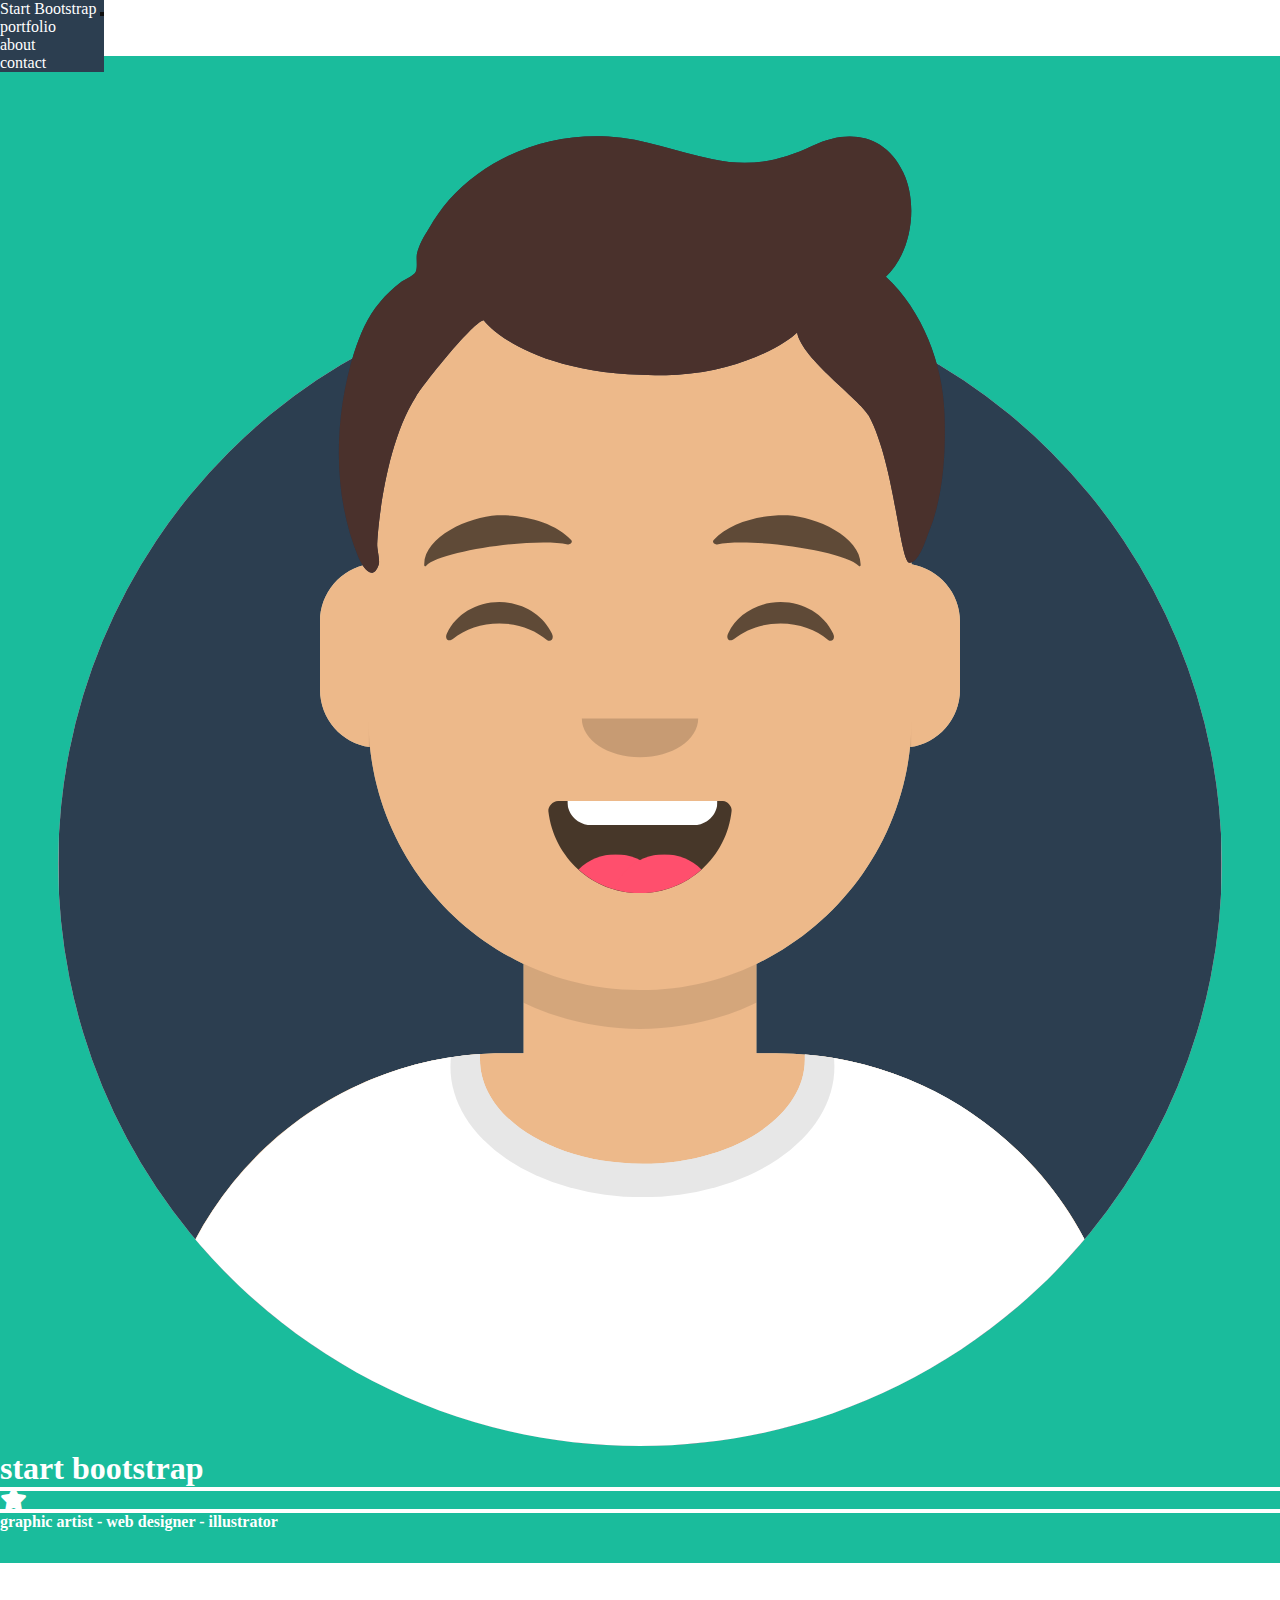
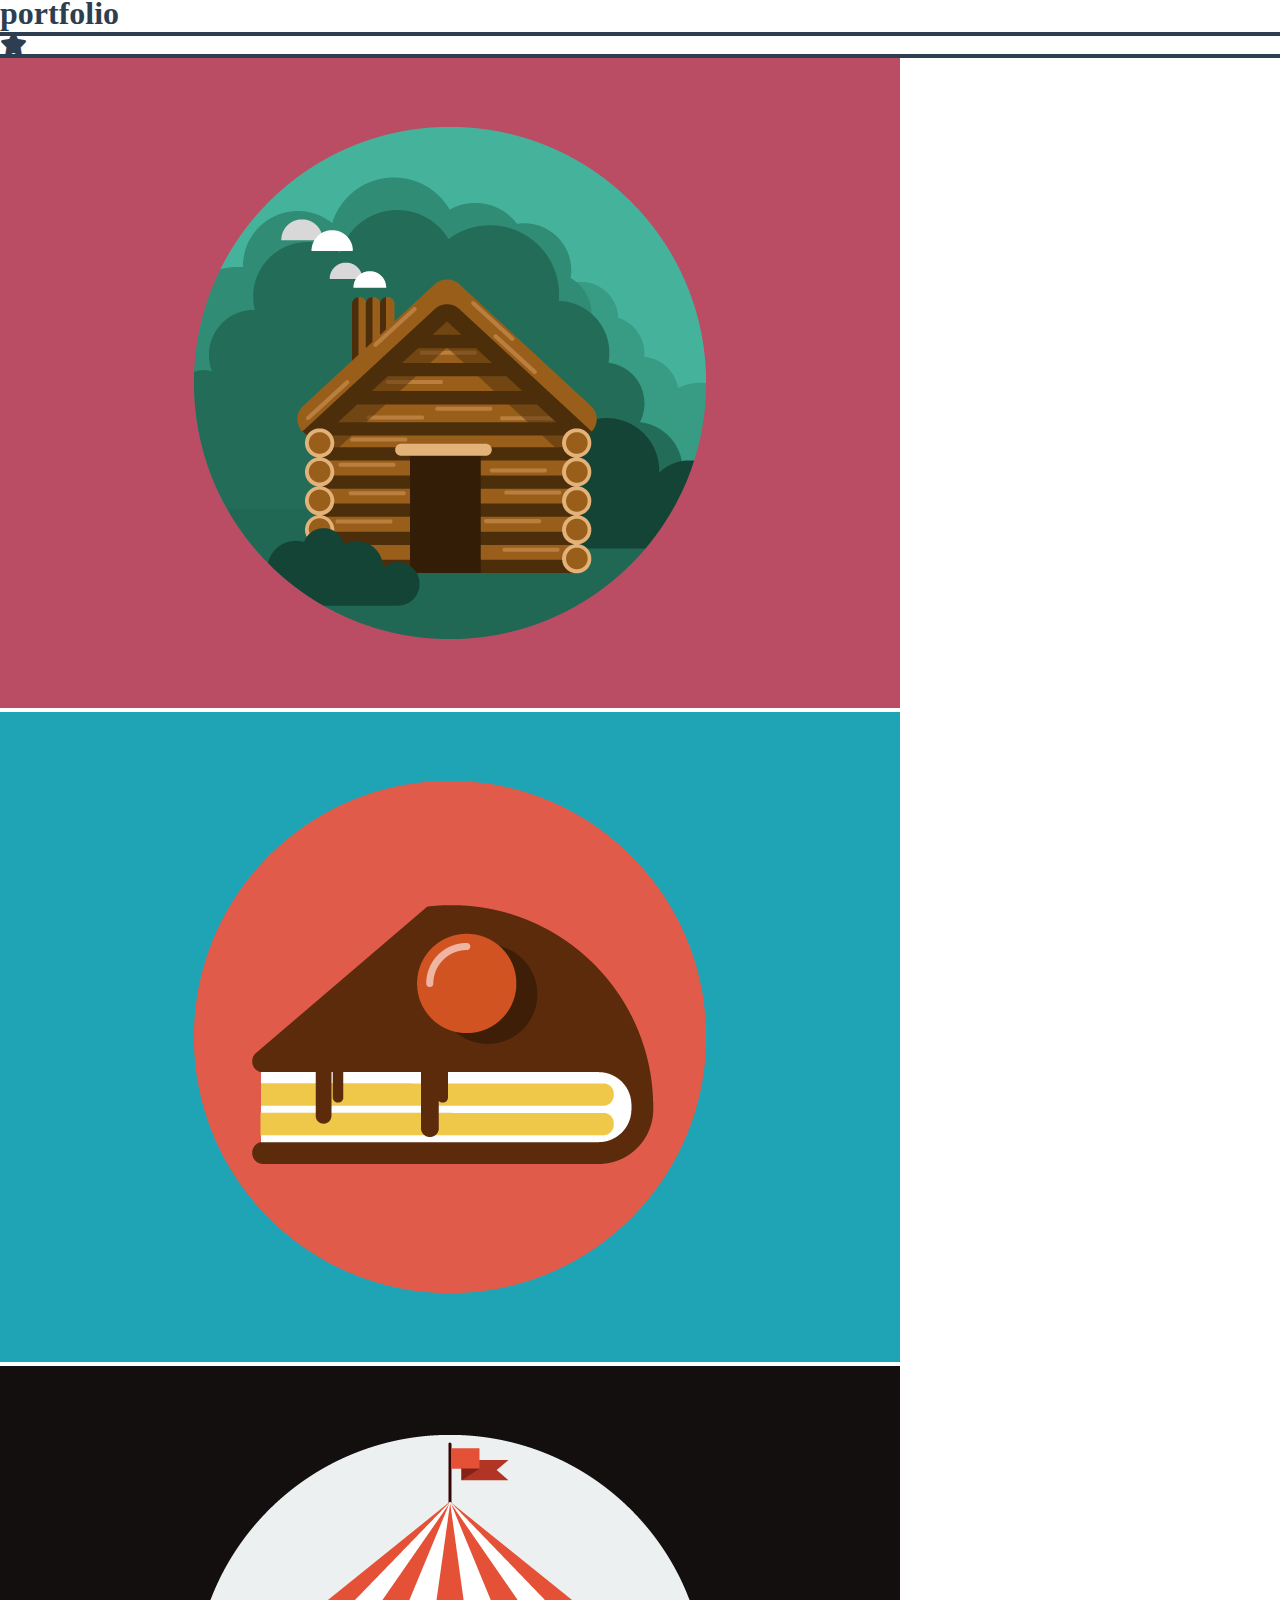
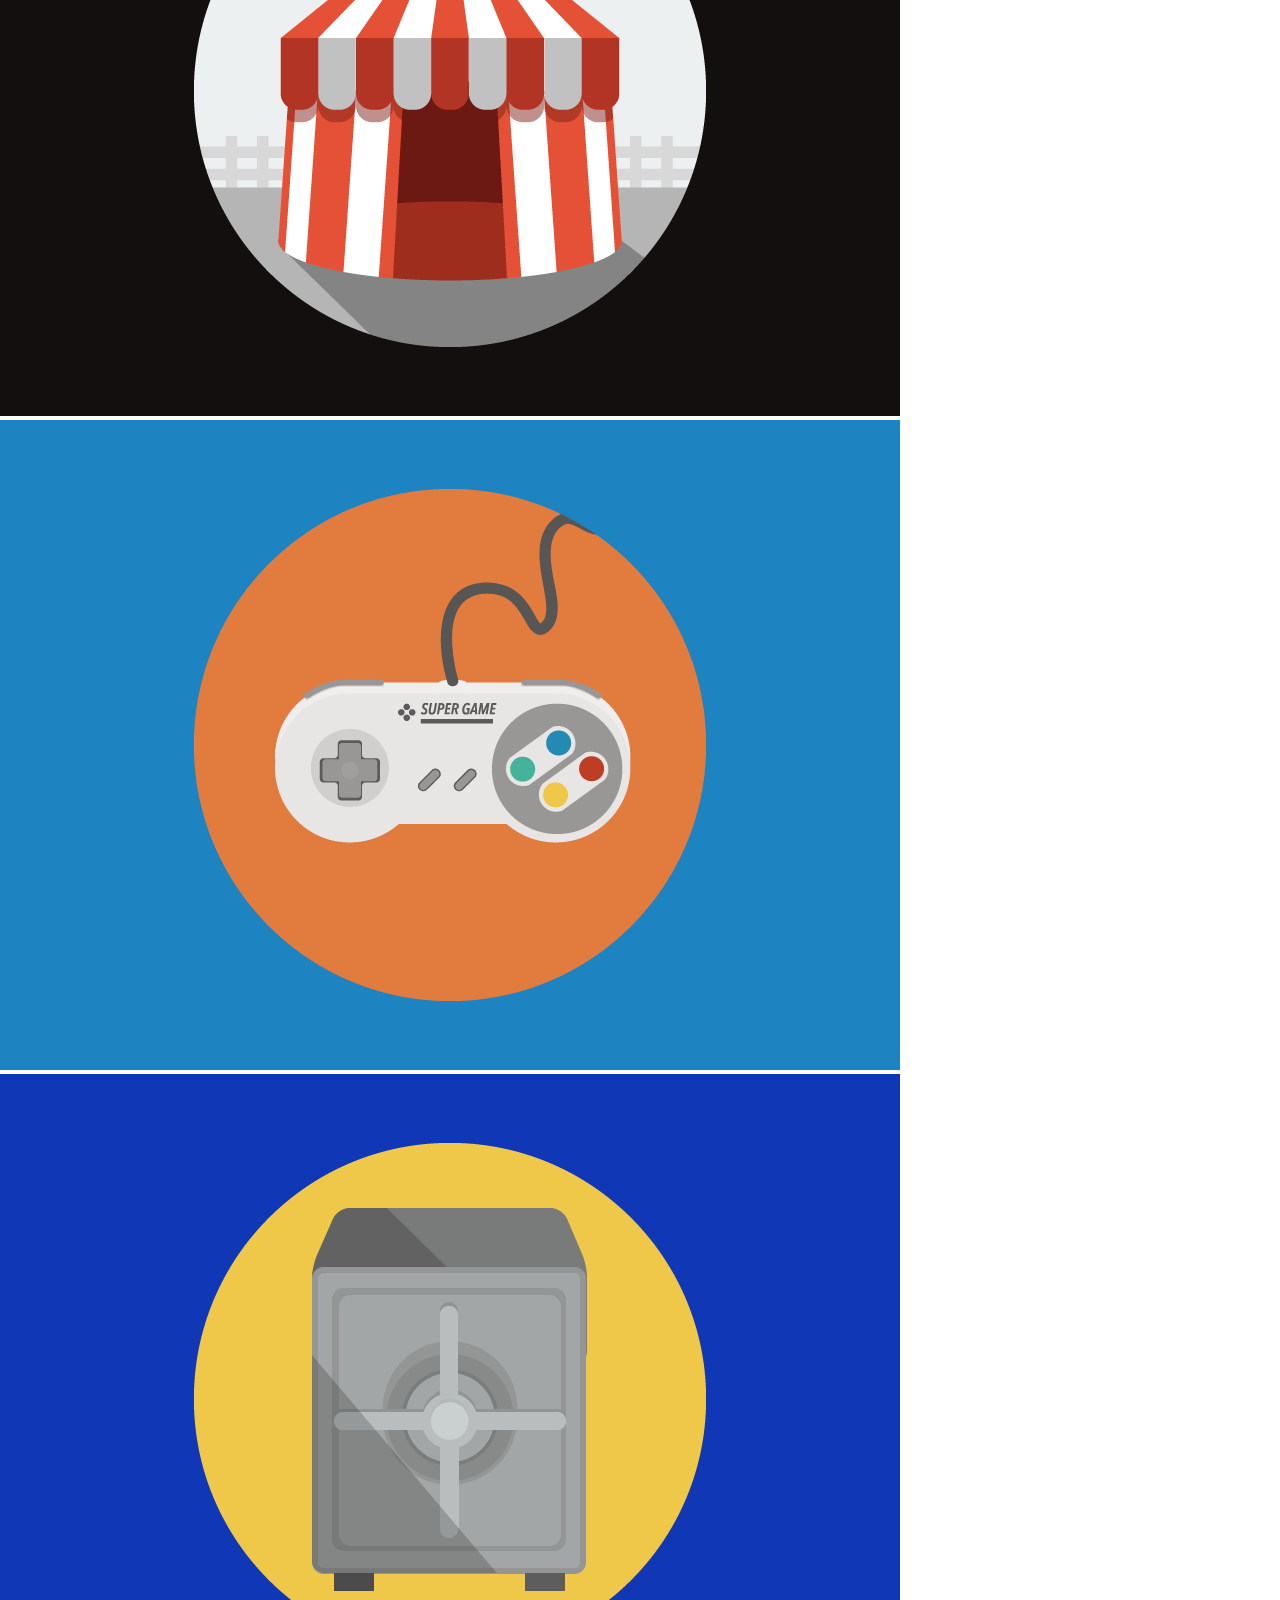
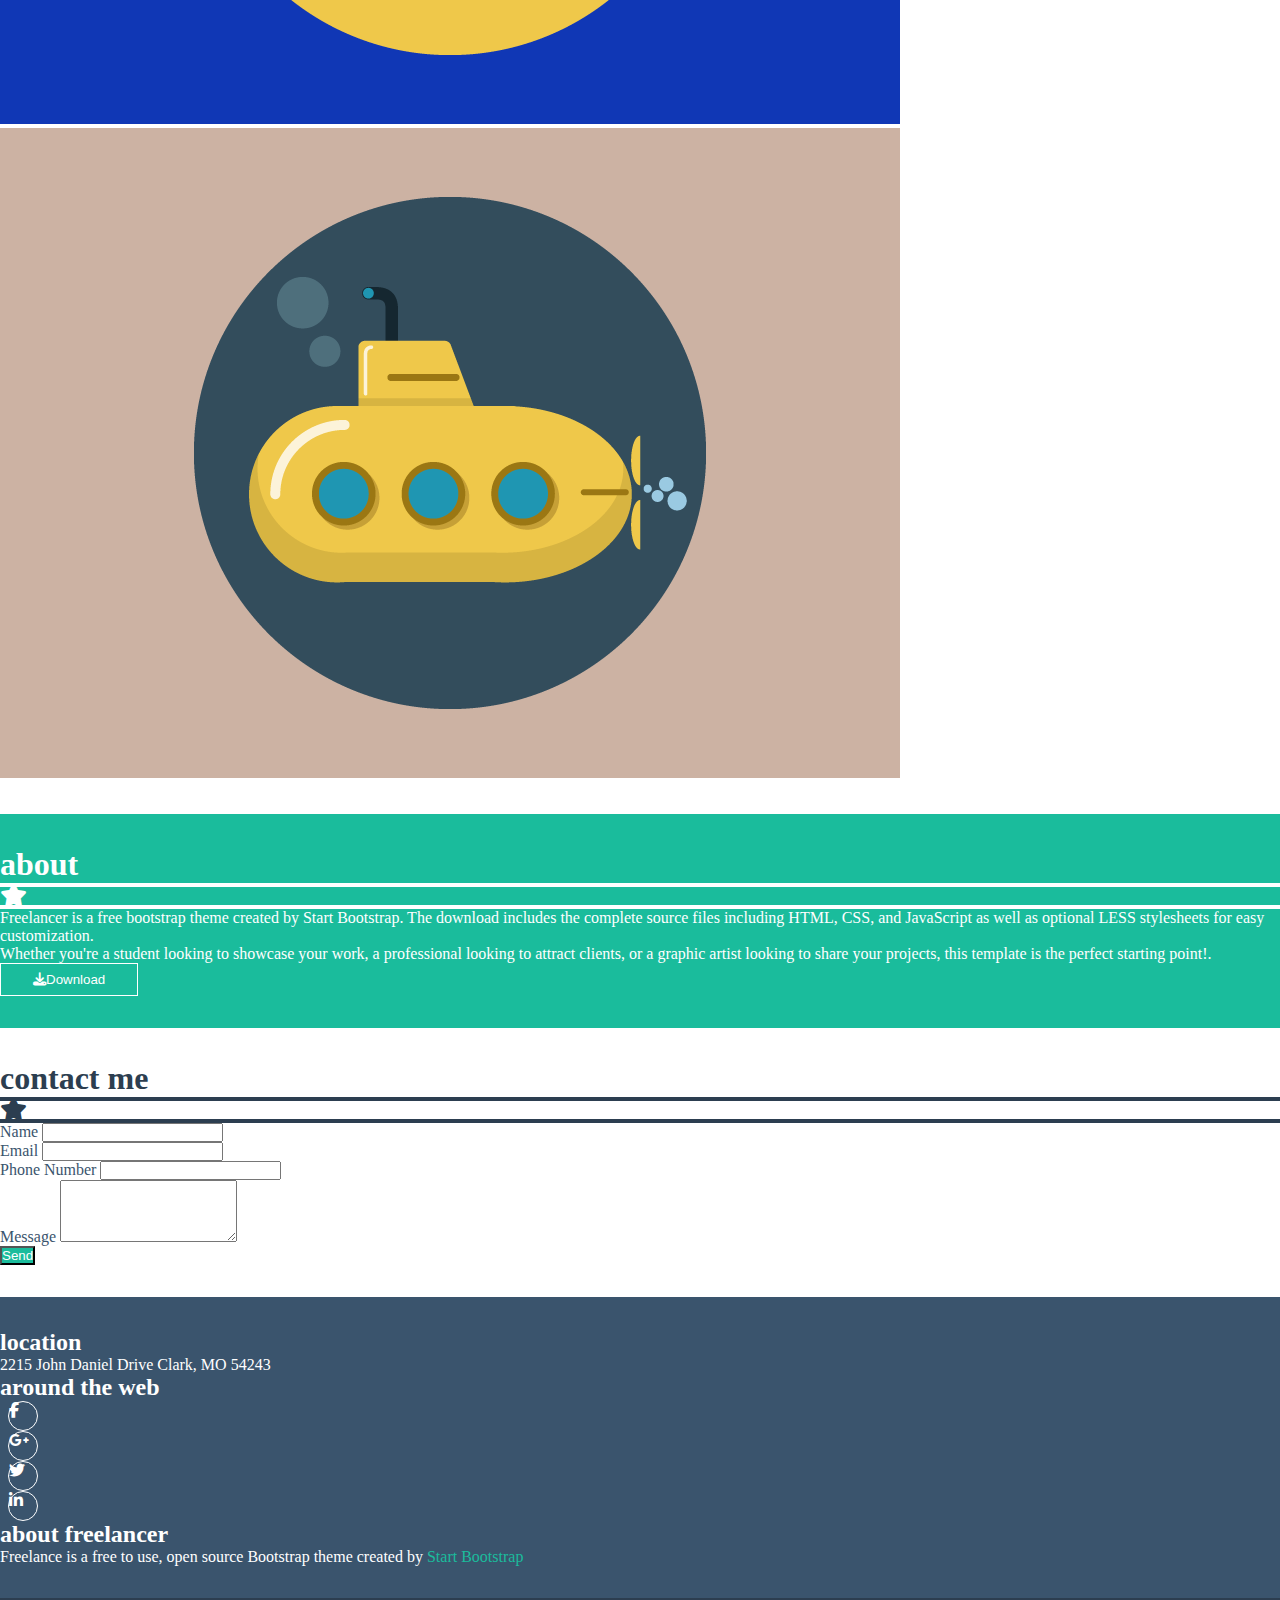
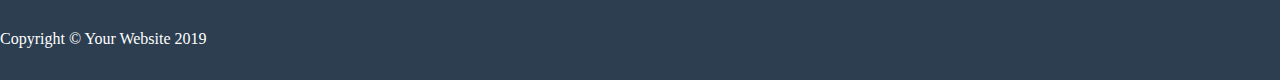
<file: index.html>
<!DOCTYPE html>
<html lang="en">
<head>
    <meta charset="UTF-8">
    <meta http-equiv="X-UA-Compatible" content="IE=edge">
    <meta name="viewport" content="width=device-width, initial-scale=1.0">

    <!-- BOOTSTRAP v5.2 -->
    <link href="https://cdn.jsdelivr.net/npm/bootstrap@5.2.3/dist/css/bootstrap.min.css" rel="stylesheet" integrity="sha384-rbsA2VBKQhggwzxH7pPCaAqO46MgnOM80zW1RWuH61DGLwZJEdK2Kadq2F9CUG65" crossorigin="anonymous">

    <link rel="stylesheet" href="style.css">

    <link rel="stylesheet" href="https://cdnjs.cloudflare.com/ajax/libs/font-awesome/6.4.0/css/all.min.css">
    <title>Bootstrap Layout</title>
</head>
<body>

    <header>
        <nav class="darknavy-bg cs_navbar navbar navbar-expand-sm w-100">
            <div class="container-fluid container-sm">
              <a class="navbar-brand text-uppercase" href="#">Start Bootstrap</a>
              <button class="navbar-toggler filter-invert" type="button" data-bs-toggle="collapse" data-bs-target="#navbarSupportedContent" aria-controls="navbarSupportedContent" aria-expanded="false" aria-label="Toggle navigation">
                <span class="navbar-toggler-icon"></span>
              </button>

              <div class="collapse navbar-collapse justify-content-end" id="navbarSupportedContent">
                    <ul class="navbar-nav">
                      <li class="nav-item">
                        <a class="nav-link text-uppercase" href="#">portfolio</a>
                      </li>
                      <li class="nav-item">
                        <a class="nav-link text-uppercase" href="#">about</a>
                      </li>
                      <li class="nav-item">
                        <a class="nav-link text-uppercase" href="#">contact</a>
                      </li>
                    </ul>

              </div>
            </div>
          </nav>
    </header>

    <main>
        
            <section class="cs_start turquoise-bg text-uppercase fs-8">

                <div class="container-fluid">
                    <div class="row">
                        <div class="col-12">
                            <div class="row">
                                <div class="col-4 offset-4 my-3">
                                    <img src="img/avatar.svg" alt="immagine ragazzo">
                                </div>
                            </div>
                            <div class="row mb-3">
                                <div class="col"></div>
                                <div class="col-9 text-center">
                                    <h1 class="text-uppercase fw-bold">start bootstrap</h1>
                                </div>
                                <div class="col"></div>
                            </div>
                            <div class="row mb-3 justify-content-center align-items-center">
                                <div class="stripe col-2 white-bg"></div>
                                <div class="col-1 p-0 text-center">
                                    <i class="fa-solid fa-star fa-xl"></i>
                                </div>
                                <div class="stripe col-2 white-bg"></div>
                            </div>
                            <div class="row mb-3">
                                <div class="col-12 text-center text-uppercase">
                                    <h2>graphic artist - web designer - illustrator</h2>
                                </div>
                            </div>
                        </div>
                    </div>
                </div>
            </section>

            <section>

                <div class="container-fluid container-sm">
                    <div class="row">
                        <div class="col-12">
                        
                            <div class="row my-3">
                                <div class="col"></div>
                                <div class="col-9 text-center">
                                    <h1 class="text-uppercase darknavy-text fs-2 fw-bold">portfolio</h1>
                                </div>
                                <div class="col"></div>
                            </div>
                            <div class="row mb-3 justify-content-center align-items-center">
                                <div class="stripe col-2 darknavy-bg"></div>
                                <div class="col-1 p-0 text-center">
                                    <i class="fa-solid fa-star fa-xl darknavy-text"></i>
                                </div>
                                <div class="stripe col-2 darknavy-bg"></div>
                            </div>
                            <div class="row">
                                <div class="col-12 col-md-6 col-lg-4 mb-3">
                                    <img class="w-100 rounded" src="img/cabin.png" alt="immagine casetta">
                                </div>
                                <div class="col-12 col-md-6 col-lg-4 mb-3">
                                    <img class="w-100 rounded" src="img/cake.png" alt="immagine torta">
                                </div>
                                <div class="col-12 col-md-6 col-lg-4 mb-3">
                                    <img class="w-100 rounded" src="img/circus.png" alt="immagine circo">
                                </div>
                                <div class="col-12 col-md-6 col-lg-4 mb-3">
                                    <img class="w-100 rounded" src="img/game.png" alt="immagine controller">
                                </div>
                                <div class="col-12 col-md-6 col-lg-4 mb-3">
                                    <img class="w-100 rounded" src="img/safe.png" alt="immagine cassaforte">
                                </div>
                                <div class="col-12 col-md-6 col-lg-4 mb-3">
                                    <img class="w-100 rounded" src="img/submarine.png" alt="immagine sottomarino">
                                </div>
                            </div>
                        </div>
                    </div>
                </div>

            </section>

            <section class="turquoise-bg">

                <div class="container-fluid container-sm">
                    <div class="row">
                        <div class="col-12">
                            <div class="row my-3">
                                <div class="col"></div>
                                <div class="col-9 text-center">
                                    <h1 class="text-uppercase fw-bold fs-2">about</h1>
                                </div>
                                <div class="col"></div>
                            </div>
                            <div class="row mb-3 justify-content-center align-items-center">
                                <div class="stripe col-2 white-bg"></div>
                                <div class="col-1 p-0 text-center">
                                    <i class="fa-solid fa-star fa-xl"></i>
                                </div>
                                <div class="stripe col-2 white-bg"></div>
                            </div>
                            <div class="row mb-3">
                                <div class="col-6 offset-3 offset-md-0">
                                    <p>
                                        Freelancer is a free bootstrap theme created by Start Bootstrap. The download includes the complete source files including HTML, CSS, and JavaScript as well as optional LESS stylesheets for easy customization.
                                    </p>
                                </div>
                                <div class="col-6 offset-3 offset-md-0">
                                    <p>
                                        Whether you're a student looking to showcase your work, a professional looking to attract clients, or a graphic artist looking to share your projects, this template is the perfect starting point!.
                                    </p>
                                </div>
                            </div>
                        </div>
                        <div class="row mb-3">
                            <div class="col text-center">
                                <button class="rounded download"><a href="#"><i class="fa-solid fa-download pe-2"></i>Download</a></button>
                            </div>
                        </div>
                    </div>
                </div>
                
            </section>


            <section>

                <div class="container">
                    <div class="row">
                        <div class="col-12">
                            <div class="row my-3">
                                <div class="col"></div>
                                <div class="col-9 text-center">
                                    <h1 class="text-uppercase darknavy-text fs-2 fw-bold">contact me</h1>
                                </div>
                                <div class="col"></div>
                            </div>
                            <div class="row my-3 justify-content-center align-items-center">
                                <div class="stripe col-2 darknavy-bg"></div>
                                <div class="col-1 p-0 text-center">
                                    <i class="fa-solid fa-star fa-xl darknavy-text"></i>
                                </div>
                                <div class="stripe col-2 darknavy-bg"></div>
                            </div>

                            <form>
                                <div class="py-2 mb-3 border-bottom">
                                    <label for="inputName" class="form-label m-0 py-1">Name</label>
                                    <input type="text" class="form-control border-0" id="inputName">
                                </div>
                                <div class="py-2 mb-3 border-bottom">
                                  <label for="inputEmail" class="form-label m-0 py-1">Email</label>
                                  <input type="email" class="form-control border-0" id="inputEmail">
                                </div>
                                <div class="py-2 mb-3 border-bottom justify-content-between">
                                  <label for="inputPhoneNumb" class="form-label">Phone Number</label>
                                  <input type="tel" class="form-control border-0" id="inputPhoneNumb">
                                </div>
                                <div class="py-2 mb-3 border-bottom">
                                    <label for="inputMessage"class="form-label py-1">Message</label>
                                    <textarea id="inputMessage" name="Message" rows="4" class="form-control black-text border-0 w-100"></textarea>
                                </div>
                                <button type="submit" class="btn white-text turquoise-bg">Send</button>
                              </form>
                        </div>
                    </div>
                </div>

            </section>

            <section class="location navy-bg py-4">

                <div class="container-fluid container-sm">
                    <div class="row">
                        <div class="col-12 col-md-4 text-center mb-4">
                            <h2 class="text-uppercase fs-6">location</h2>
                            <p class="text-center">2215 John Daniel Drive Clark, MO 54243</p>
                        </div>
                    
                        <div class="col-12 col-md-4 mb-4">
                            <h2 class="text-uppercase text-center fs-6">around the web</h2>
                            <div class="d-flex justify-content-center">
                                <div class="box-icon d-flex justify-content-center align-items-center"><i class="fa-brands fa-facebook-f"></i></div>
                                <div class="box-icon d-flex justify-content-center align-items-center"><i class="fa-brands fa-google-plus-g"></i></div>
                                <div class="box-icon d-flex justify-content-center align-items-center"><i class="fa-brands fa-twitter"></i></div>
                                <div class="box-icon d-flex justify-content-center align-items-center"><i class="fa-brands fa-linkedin-in"></i></div>
                            </div>
                        </div>
                
                        <div class="col-12 col-md-4 mb-4">
                            <h2 class="text-uppercase text-center fs-6">about freelancer</h2>
                            <p class="text-center">Freelance is a free to use, open source Bootstrap theme created by <a class="turquoise-text" href="#">Start Bootstrap</a></p>
                        </div>
                    </div>
                </div>

            </section>
        </div>
    </main>

    <footer class="darknavy-bg">
        <div class="container-fluid container-sm">
            <div class="row my_py-6">
                <div class="col-12">
                    <p class="text-center mb-0">Copyright &copy; Your Website 2019</p>
                </div>
            </div>
        </div>
    </footer>
    
</body>
</html>
</file>
<file: style.css>
* {
    padding: 0;
    margin: 0;
    box-sizing: border-box;
    color: white;
}

.cs_start h2 {
    font-size: 1rem;
}

.navbar a {
    color: white;
}

main{
    padding-top: 56px;
}

.navbar-brand:focus,
.navbar-brand:hover {
    color: white;
}

.nav-link:focus,
.nav-link:hover {
    color: white;
}

.filter-invert {
    filter: invert(1);
}

section {
    padding: 2rem 0;
}

.darknavy-text {
    color: #2c3e50;
}

.black-text {
    color: black;
}

.avatar {
    width: 150px;
}

.turquoise-text {
    color: #1abc9c;
}

.turquoise-bg {
    background-color: #1abc9c;
}

.navy-bg {
    background-color: #3a546d;
}

.darknavy-bg {
    background-color: #2c3e50;
}

.white-bg {
    background-color: white;
}

.white-text {
    color: white;
}

.stripe {
    height: .25rem;
}

.download {
    padding: .5rem 2rem;
    background-color: #1abc9c;
    border: 1px solid white;
}

a {
    text-decoration: none;
    color: white;
}

.box-icon {
    width: 30px;
    height: 30px;
    border-radius: 50%;
    border: 1px solid white;
    margin: 0 .5rem;
}

.my_py-6 {
    padding: 2rem 0;
}

label {
    color: #3a546d;

}

.cs_border_b {
    border-bottom: 1px solid gray;
}

.cs_navbar{
    position: fixed;
    z-index: 1;
}

.cs_w-90{
    width: 90%;
}
</file>
